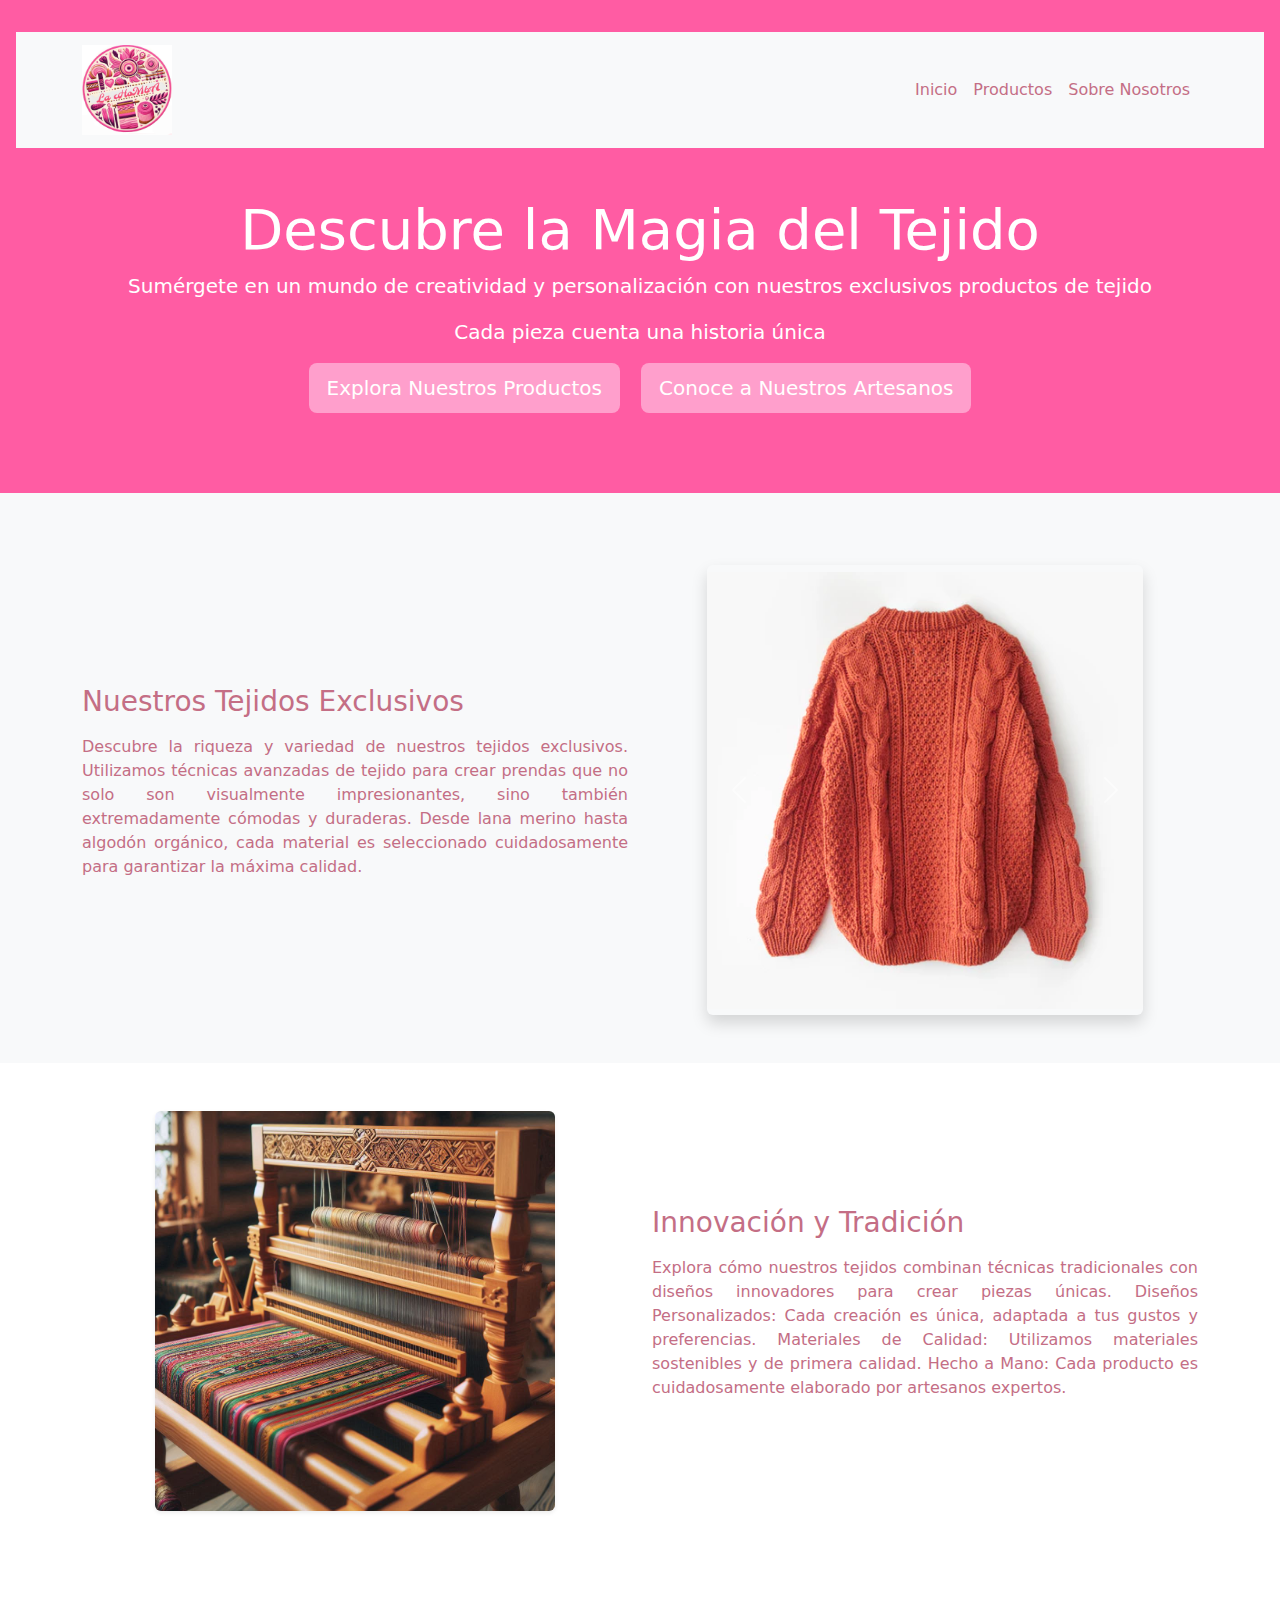
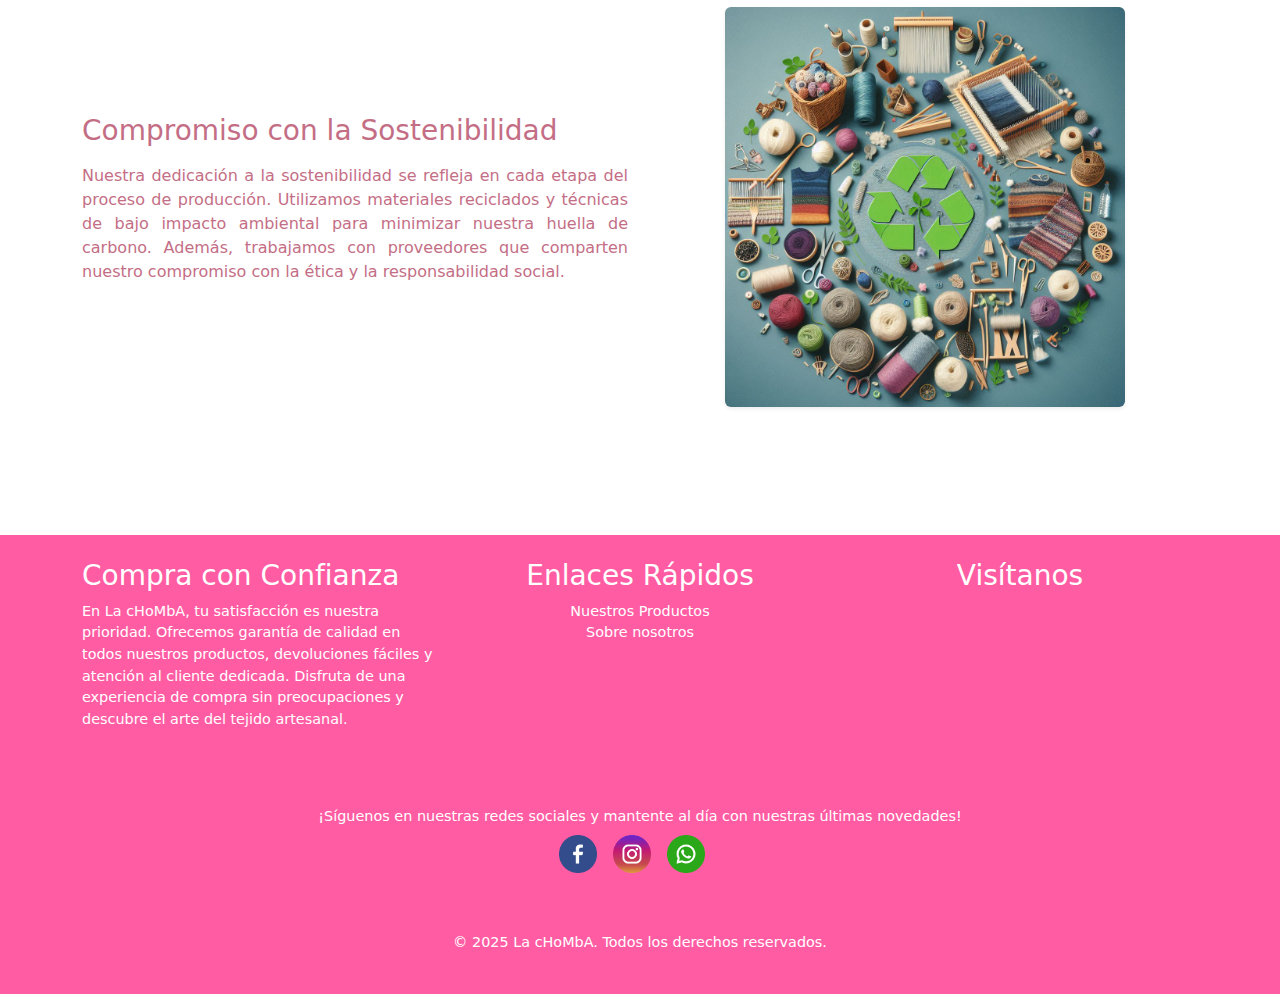
<file: index.html>
<!DOCTYPE html>
<html lang="es">
    <head>
        <meta charset="UTF-8">
        <meta name="viewport" content="width=device-width, initial-scale=1.0">
        <title>La cHoMbA - Inicio</title>
        <link rel="stylesheet" href="css/Styles.css">
        <link rel="stylesheet" href="https://cdn.jsdelivr.net/npm/bootstrap@5.3.0/dist/css/bootstrap.min.css">
        <link rel="icon" href="favicon.ico" type="image/x-icon"/>
    </head>
<body>
    
    <header class="hero">
        <nav class="navbar navbar-expand-lg navbar-light bg-light">
            <div class="container">
                <a class="navbar-brand" href="index.html">
                    <img src="img/logo.png" alt="Logo de La cHoMbA" class="logo" style="height: 90px;">
                </a>
                <button class="navbar-toggler" type="button" data-bs-toggle="collapse" data-bs-target="#navbarNav" aria-controls="navbarNav" aria-expanded="false" aria-label="Toggle navigation">
                    <span class="navbar-toggler-icon"></span>
                </button>
                <div class="collapse navbar-collapse" id="navbarNav">
                    <ul class="navbar-nav ms-auto">
                        <li class="nav-item text-rosa-oscuro"><a class="nav-link text-rosa-oscuro" href="index.html">Inicio</a></li>
                        <li class="nav-item text-rosa-oscuro"><a class="nav-link text-rosa-oscuro" href="productos.html">Productos</a></li>
                        <li class="nav-item text-rosa-oscuro"><a class="nav-link text-rosa-oscuro active" aria-current="page" href="sobre-nosotros.html">Sobre Nosotros</a></li>

                    </ul>
                </div>
            </div>
        </nav>
        
       
        <div class="container text-center py-5">
            <h1 class="display-4">Descubre la Magia del Tejido</h1>
            <p class="lead">Sumérgete en un mundo de creatividad y personalización con nuestros exclusivos productos de tejido</p>
            <p class="lead"> Cada pieza cuenta una historia única</p>
            <div>
                <a href="productos.html" class="btn btn-primary btn-lg me-3">Explora Nuestros Productos</a>
                <a href="sobre-nosotros.html" class="btn btn-secondary btn-lg">Conoce a Nuestros Artesanos</a>
            </div>
        </div>
        
    </header>
    

    <section class="destacados py-5 bg-light">
        <div class="container">
            <div class="row">
                <div class="col"></div>
                <div class="col">
                    <h2 class="text-center mb-4 text-rosa-oscuro"></h2>
                </div>
            </div>
            <div class="row align-items-center">
                <div class="col-lg-6 text-lg-start text-center">
                    <h3 class="mb-3 text-rosa-oscuro">Nuestros Tejidos Exclusivos</h3>
                    <p class="text-rosa-oscuro justify-text">
                        Descubre la riqueza y variedad de nuestros tejidos exclusivos. Utilizamos técnicas avanzadas de tejido para crear
                        prendas que no solo son visualmente impresionantes, sino también extremadamente cómodas y duraderas. Desde lana merino
                        hasta algodón orgánico, cada material es seleccionado cuidadosamente para garantizar la máxima calidad.
                    </p>
                </div>
                <div class="col-md-6">
                    <div id="carouselExample" class="carousel slide " data-bs-ride="carousel">
                        <div class="carousel-inner rounded shadow">
                            <div class="carousel-item active">
                                <img src="img/img1.jpg.webp" class="d-block w-100" alt="Imagen 1">
                            </div>
                            <div class="carousel-item">
                                <img src="img/img2.jpg.webp" class="d-block w-100" alt="Imagen 2">
                            </div>
                            <div class="carousel-item">
                                <img src="img/img3.jpg.webp" class="d-block w-100" alt="Imagen 3">
                            </div>
                            <div class="carousel-item">
                                <img src="img/img4.jpg.webp" class="d-block w-100" alt="Imagen 4">
                            </div>
                        </div>
                        <button class="carousel-control-prev" type="button" data-bs-target="#carouselExample" data-bs-slide="prev">
                            <span class="carousel-control-prev-icon" aria-hidden="true"></span>
                            <span class="visually-hidden">Anterior</span>
                        </button>
                        <button class="carousel-control-next" type="button" data-bs-target="#carouselExample" data-bs-slide="next">
                            <span class="carousel-control-next-icon" aria-hidden="true"></span>
                            <span class="visually-hidden">Siguiente</span>
                        </button>
                    </div>
                </div>
            </div>
        </div>
    </section>

    <br><br>

    <section class="about-innovation mb-5">
        <div class="container">
            <div class="row align-items-center">
                <div class="col-md-6 d-flex justify-content-center">
                    <img src="img/innovacion-tejido.jpeg" alt="Innovación en el Tejido" class="img-fluid rounded shadow-sm" style="max-height: 400px; object-fit: cover;">
                </div>
                <div class="col-md-6">
                    <h3 class="mb-3 text-rosa-oscuro">Innovación y Tradición</h3>
                    <p class="text-rosa-oscuro justify-text">
                        Explora cómo nuestros tejidos combinan técnicas tradicionales con diseños innovadores para crear piezas únicas.
                        Diseños Personalizados: Cada creación es única, adaptada a tus gustos y preferencias.
                        Materiales de Calidad: Utilizamos materiales sostenibles y de primera calidad.
                        Hecho a Mano: Cada producto es cuidadosamente elaborado por artesanos expertos.
                    </p>
                </div>
                
            </div>
        </div>
    </section>
    
    
    <br><br>
    <section class="about-sustainability mb-5">
        <div class="container">
            <div class="row align-items-center">
                <div class="col-md-6">
                    <h3 class="mb-3 text-rosa-oscuro">Compromiso con la Sostenibilidad</h3>
                    <p class="text-rosa-oscuro justify-text">
                        Nuestra dedicación a la sostenibilidad se refleja en cada etapa del proceso de producción. Utilizamos materiales
                        reciclados y técnicas de bajo impacto ambiental para minimizar nuestra huella de carbono. Además, trabajamos con
                        proveedores que comparten nuestro compromiso con la ética y la responsabilidad social.
                    </p>
                </div>
                <div class="col-md-6 d-flex justify-content-center">
                    <img src="img/sostenibilidad.jpeg" alt="Sostenibilidad" class="img-fluid rounded shadow-sm" style="max-height: 400px; object-fit: cover;">
                </div>
            </div>
        </div>
    </section>
    
    
    
    <br><br>
    <footer class="text-center text-white footer-bg py-4">
        <div class="container">
            <div class="row">
                <div class="col-md-4 mb-3 text-lg-start text-center">
                    <h3>Compra con Confianza</h3>
                    <p>
                        En La cHoMbA, tu satisfacción es nuestra prioridad. Ofrecemos garantía de calidad en todos nuestros productos, 
                        devoluciones fáciles y atención al cliente dedicada. 
                        Disfruta de una experiencia de compra sin preocupaciones y descubre el arte del tejido artesanal.
                    </p>
                </div>
                <div class="col-md-4 mb-3 text-center">
                    <h3>Enlaces Rápidos</h3>
                    <ul class="list-unstyled">
                        <li><a href="productos.html" class="text-white text-decoration-none">Nuestros Productos</a></li>
                        <li><a href="sobre-nosotros.html" class="text-white text-decoration-none">Sobre nosotros</a></li>
                    </ul>
                </div>
                <div class="col-md-4">
                    <h3>Visítanos</h3>
                    <div style="width: 200px; height: 150px; overflow: hidden; margin: 0 auto;">
                        <iframe 
                            src="https://www.google.com/maps/embed?pb=!1m18!1m12!1m3!1d3168.596322633225!2d-71.46064388468841!3d-32.55696848004819!2m3!1f0!2f0!3f0!3m2!1i1024!2i768!4f13.1!3m3!1m2!1s0x9689dc333fffffff%3A0xc1946b2e35c0e44!2sZapallar%2C%20Valpara%C3%ADso%2C%20Chile!5e0!3m2!1ses-419!2sus!4v1671734307325!5m2!1ses-419!2sus" 
                            width="100%" 
                            height="100%" 
                            style="border:0;" 
                            allowfullscreen="" 
                            loading="lazy" 
                            referrerpolicy="no-referrer-when-downgrade">
                        </iframe>
                    </div>
                </div>
            </div>
            <br><br>
            <div class="d-flex flex-column align-items-center mb-3">
                <p class="mb-2">¡Síguenos en nuestras redes sociales y mantente al día con nuestras últimas novedades!</p>
                <div class="d-flex">
                    <a href="https://www.facebook.com/carolina.delvillar" target="_blank" class="me-3 text-decoration-none text-white">
                        <img src="img/icons/facebook.png" alt="Facebook" style="width: 38px;">
                    </a>
                    <a href="https://www.instagram.com/cdelvillar" target="_blank" class="me-3 text-decoration-none text-white">
                        <img src="img/icons/instagram.png" alt="Instagram" style="width: 38px;">
                    </a>
                    <a href="https://wa.me/56999988026" target="_blank" class="me-3 text-decoration-none text-white">
                        <img src="img/icons/whatsapp.png" alt="WhatsApp" style="width: 38px;">
                    </a>
                </div>
            </div>
            <br><br>
            <p>&copy; 2025 La cHoMbA. Todos los derechos reservados.</p>
        </div>
    </footer>
    

    <script src="https://cdn.jsdelivr.net/npm/bootstrap@5.3.0/dist/js/bootstrap.bundle.min.js"></script>
</body>
</html>
</file>
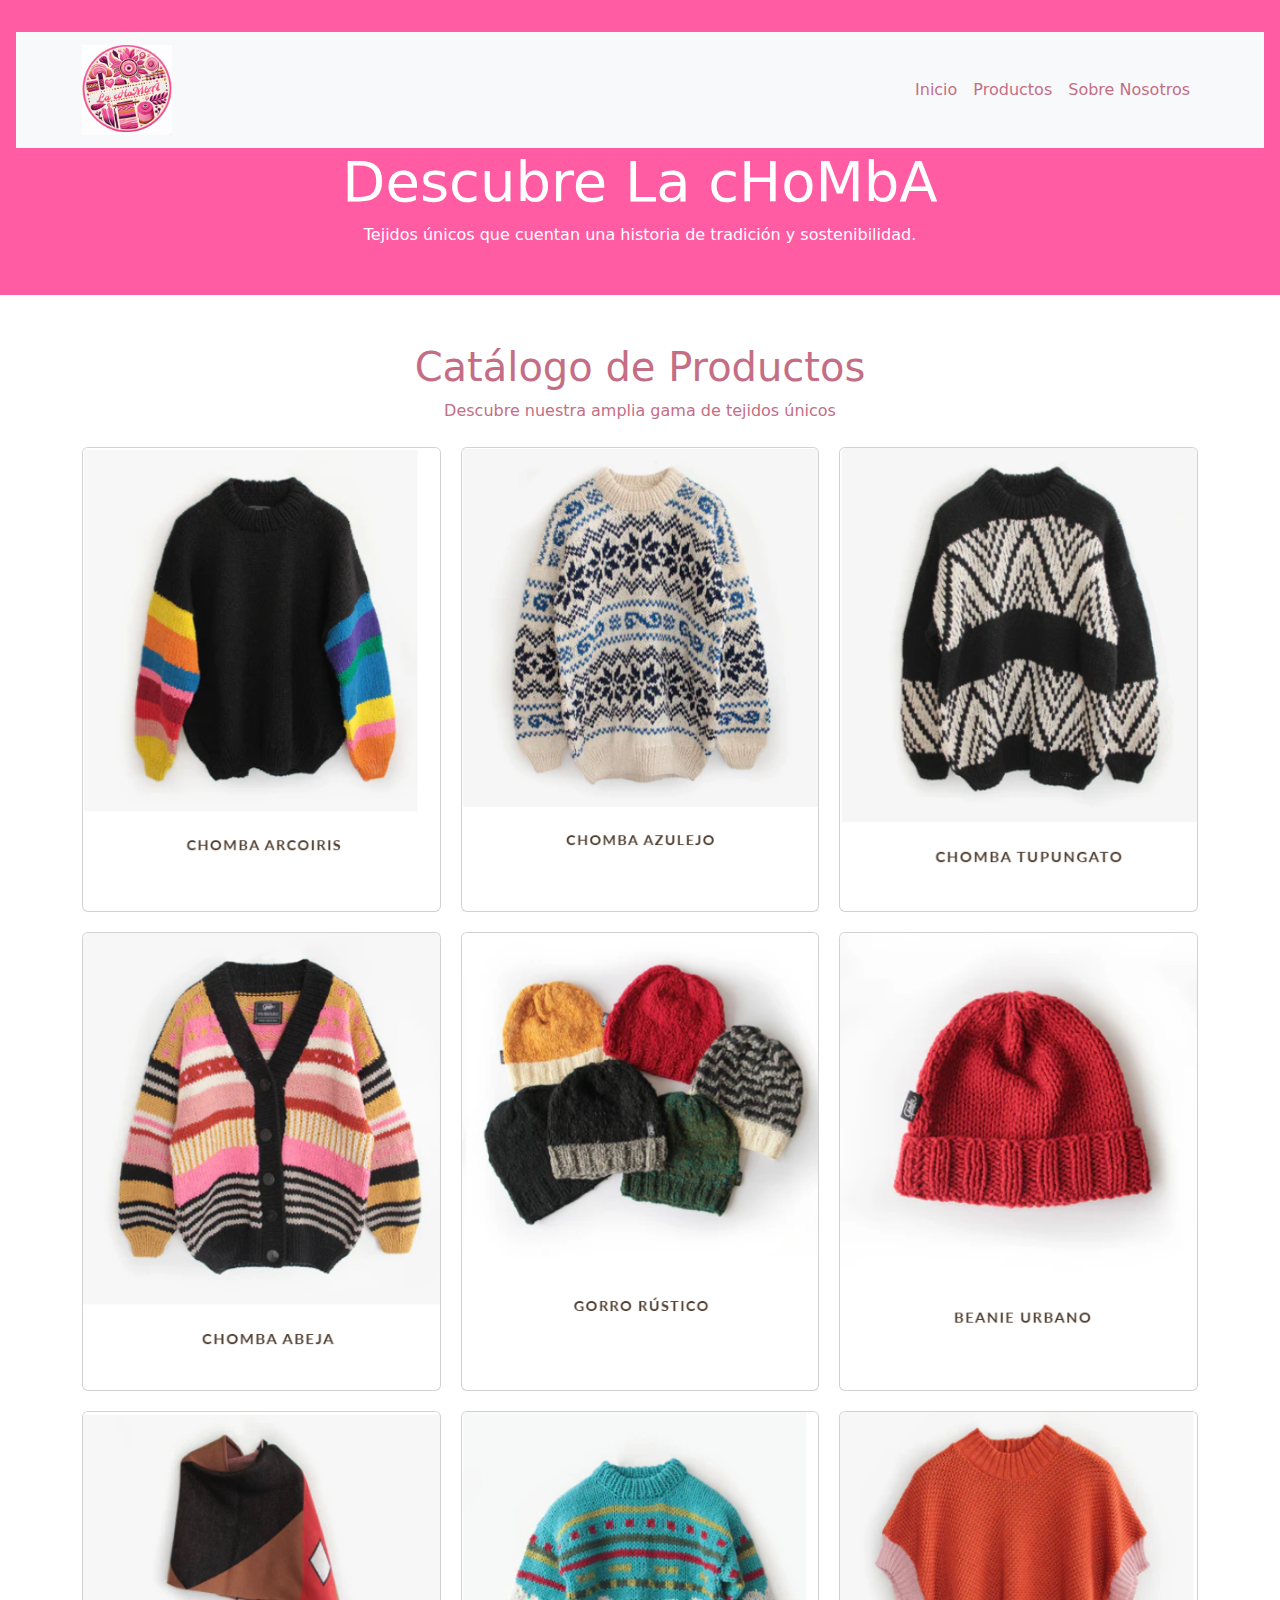
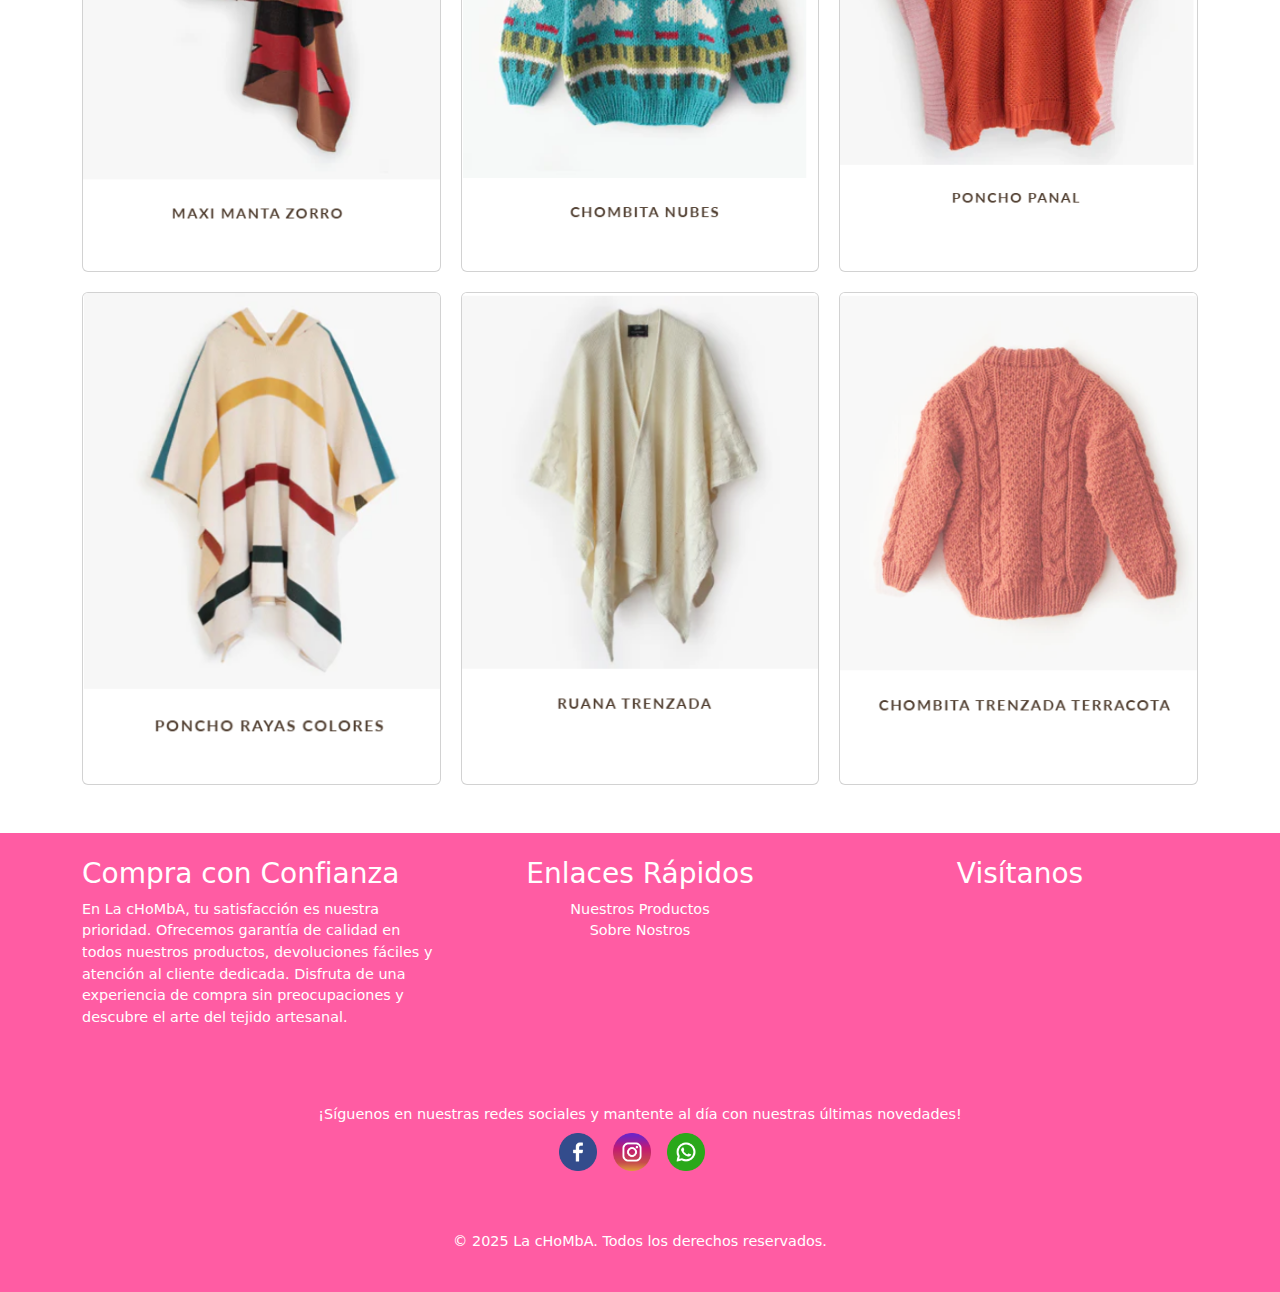
<file: productos.html>
<!DOCTYPE html>
<html lang="es">
    <head>
        <meta charset="UTF-8">
        <meta name="viewport" content="width=device-width, initial-scale=1.0">
        <title>Sobre Nosotros - La cHoMbA</title>
        <link rel="stylesheet" href="css/Styles.css">
        <link rel="stylesheet" href="https://cdn.jsdelivr.net/npm/bootstrap@5.3.0/dist/css/bootstrap.min.css">
        <link rel="icon" href="favicon.ico" type="image/x-icon"/>
    </head>

<body>

    <header class="hero">
        <nav class="navbar navbar-expand-lg navbar-light bg-light">
            <div class="container">
                <a class="navbar-brand" href="index.html">
                    <img src="img/logo.png" alt="Logo de La cHoMbA" class="logo" style="height: 90px;">
                </a>
                <button class="navbar-toggler" type="button" data-bs-toggle="collapse" data-bs-target="#navbarNav" aria-controls="navbarNav" aria-expanded="false" aria-label="Toggle navigation">
                    <span class="navbar-toggler-icon"></span>
                </button>
                <div class="collapse navbar-collapse" id="navbarNav">
                    <ul class="navbar-nav ms-auto">
                        <li class="nav-item text-rosa-oscuro"><a class="nav-link text-rosa-oscuro" href="index.html">Inicio</a></li>
                        <li class="nav-item text-rosa-oscuro"><a class="nav-link text-rosa-oscuro" href="productos.html">Productos</a></li>
                        <li class="nav-item text-rosa-oscuro"><a class="nav-link text-rosa-oscuro active" aria-current="page" href="sobre-nosotros.html">Sobre Nosotros</a></li>
                    </ul>
                </div>
            </div>
        </nav>
        <div class="banner text-center text-white">
            <h1 class="display-4 ">Descubre La cHoMbA</h1>
            <p>Tejidos únicos que cuentan una historia de tradición y sostenibilidad.</p>
        </div>
    </header>

    <main class="container my-5">
        <div class="text-center mb-4 text-rosa-oscuro">
            <h1>Catálogo de Productos</h1>
            <p class="subtitle">Descubre nuestra amplia gama de tejidos únicos</p>
        </div>

        <div class="catalog-grid">
            <div class="card">
                <a href="https://www.instagram.com/cdelvillar" target="_blank">
                    <img src="img/cat1.png" class="card-img-top" alt="Producto 1">
                </a>
                <div class="card-body">
                </div>
            </div>
            <div class="card">
                <a href="https://www.instagram.com/cdelvillar" target="_blank">
                    <img src="img/cat2.png" class="card-img-top" alt="Producto 2">
                </a>
                <div class="card-body">
                </div>
            </div>
            <div class="card">
                <a href="https://www.instagram.com/cdelvillar" target="_blank">
                    <img src="img/cat3.png" class="card-img-top" alt="Producto 3">
                </a>
                <div class="card-body">
                </div>
            </div>
            <div class="card">
                <a href="https://www.instagram.com/cdelvillar" target="_blank">
                    <img src="img/cat4.png" class="card-img-top" alt="Producto 4">
                </a>
                <div class="card-body">
                </div>
            </div>
            <div class="card">
                <a href="https://www.instagram.com/cdelvillar" target="_blank">
                    <img src="img/cat5.png" class="card-img-top" alt="Producto 5">
                </a>
                <div class="card-body">
                </div>
            </div>
            <div class="card">
                <a href="https://www.instagram.com/cdelvillar" target="_blank">
                    <img src="img/cat6.png" class="card-img-top" alt="Producto 6">
                </a>
                <div class="card-body">
                </div>
            </div>
            <div class="card">
                <a href="https://www.instagram.com/cdelvillar" target="_blank">
                    <img src="img/cat7.png" class="card-img-top" alt="Producto 7">
                </a>
                <div class="card-body">
                </div>
            </div>
            <div class="card">
                <a href="https://www.instagram.com/cdelvillar" target="_blank">
                    <img src="img/cat8.png" class="card-img-top" alt="Producto 8">
                </a>
                <div class="card-body">
                </div>
            </div>
            <div class="card">
                <a href="https://www.instagram.com/cdelvillar" target="_blank">
                    <img src="img/cat9.png" class="card-img-top" alt="Producto 9">
                </a>
                <div class="card-body">
                </div>
            </div>
            <div class="card">
                <a href="https://www.instagram.com/cdelvillar" target="_blank">
                    <img src="img/cat10.png" class="card-img-top" alt="Producto 10">
                </a>
                <div class="card-body">
                </div>
            </div>
            <div class="card">
                <a href="https://www.instagram.com/cdelvillar" target="_blank">
                    <img src="img/cat11.png" class="card-img-top" alt="Producto 11">
                </a>
                <div class="card-body">
                </div>
            </div>
            <div class="card">
                <a href="https://www.instagram.com/cdelvillar" target="_blank">
                    <img src="img/cat12.png" class="card-img-top" alt="Producto 12">
                </a>
                <div class="card-body">
                </div>
            </div>
        </div>
    </main>

    <footer class="text-center text-white footer-bg py-4">
        <div class="container">
            <div class="row">
                <div class="col-md-4 mb-3 text-lg-start text-center">
                    <h3>Compra con Confianza</h3>
                    <p>
                        En La cHoMbA, tu satisfacción es nuestra prioridad. Ofrecemos garantía de calidad en todos nuestros productos, 
                        devoluciones fáciles y atención al cliente dedicada. 
                        Disfruta de una experiencia de compra sin preocupaciones y descubre el arte del tejido artesanal.
                    </p>
                </div>
                <div class="col-md-4 mb-3 text-center">
                    <h3>Enlaces Rápidos</h3>
                    <ul class="list-unstyled">
                        <li><a href="productos.html" class="text-white text-decoration-none">Nuestros Productos</a></li>
                        <li><a href="sobre-nosotros.html" class="text-white text-decoration-none">Sobre Nostros</a></li>
                    </ul>
                </div>
                <div class="col-md-4">
                    <h3>Visítanos</h3>
                    <div style="width: 200px; height: 150px; overflow: hidden; margin: 0 auto;">
                        <iframe 
                            src="https://www.google.com/maps/embed?pb=!1m18!1m12!1m3!1d3168.596322633225!2d-71.46064388468841!3d-32.55696848004819!2m3!1f0!2f0!3f0!3m2!1i1024!2i768!4f13.1!3m3!1m2!1s0x9689dc333fffffff%3A0xc1946b2e35c0e44!2sZapallar%2C%20Valpara%C3%ADso%2C%20Chile!5e0!3m2!1ses-419!2sus!4v1671734307325!5m2!1ses-419!2sus" 
                            width="100%" 
                            height="100%" 
                            style="border:0;" 
                            allowfullscreen="" 
                            loading="lazy" 
                            referrerpolicy="no-referrer-when-downgrade">
                        </iframe>
                    </div>
                </div>
            </div>
            <br><br>
            <div class="d-flex flex-column align-items-center mb-3">
                <p class="mb-2">¡Síguenos en nuestras redes sociales y mantente al día con nuestras últimas novedades!</p>
                <div class="d-flex">
                    <a href="https://www.facebook.com/carolina.delvillar" target="_blank" class="me-3 text-decoration-none text-white">
                        <img src="img/icons/facebook.png" alt="Facebook" style="width: 38px;">
                    </a>
                    <a href="https://www.instagram.com/cdelvillar" target="_blank" class="me-3 text-decoration-none text-white">
                        <img src="img/icons/instagram.png" alt="Instagram" style="width: 38px;">
                    </a>
                    <a href="https://wa.me/56999988026" target="_blank" class="me-3 text-decoration-none text-white">
                        <img src="img/icons/whatsapp.png" alt="WhatsApp" style="width: 38px;">
                    </a>
                </div>
            </div>
            <br><br>
            <p>&copy; 2025 La cHoMbA. Todos los derechos reservados.</p>
        </div>
    </footer>
        <script src="https://cdn.jsdelivr.net/npm/bootstrap@5.3.0/dist/js/bootstrap.bundle.min.js"></script>
    </body>
    </html>
</file>
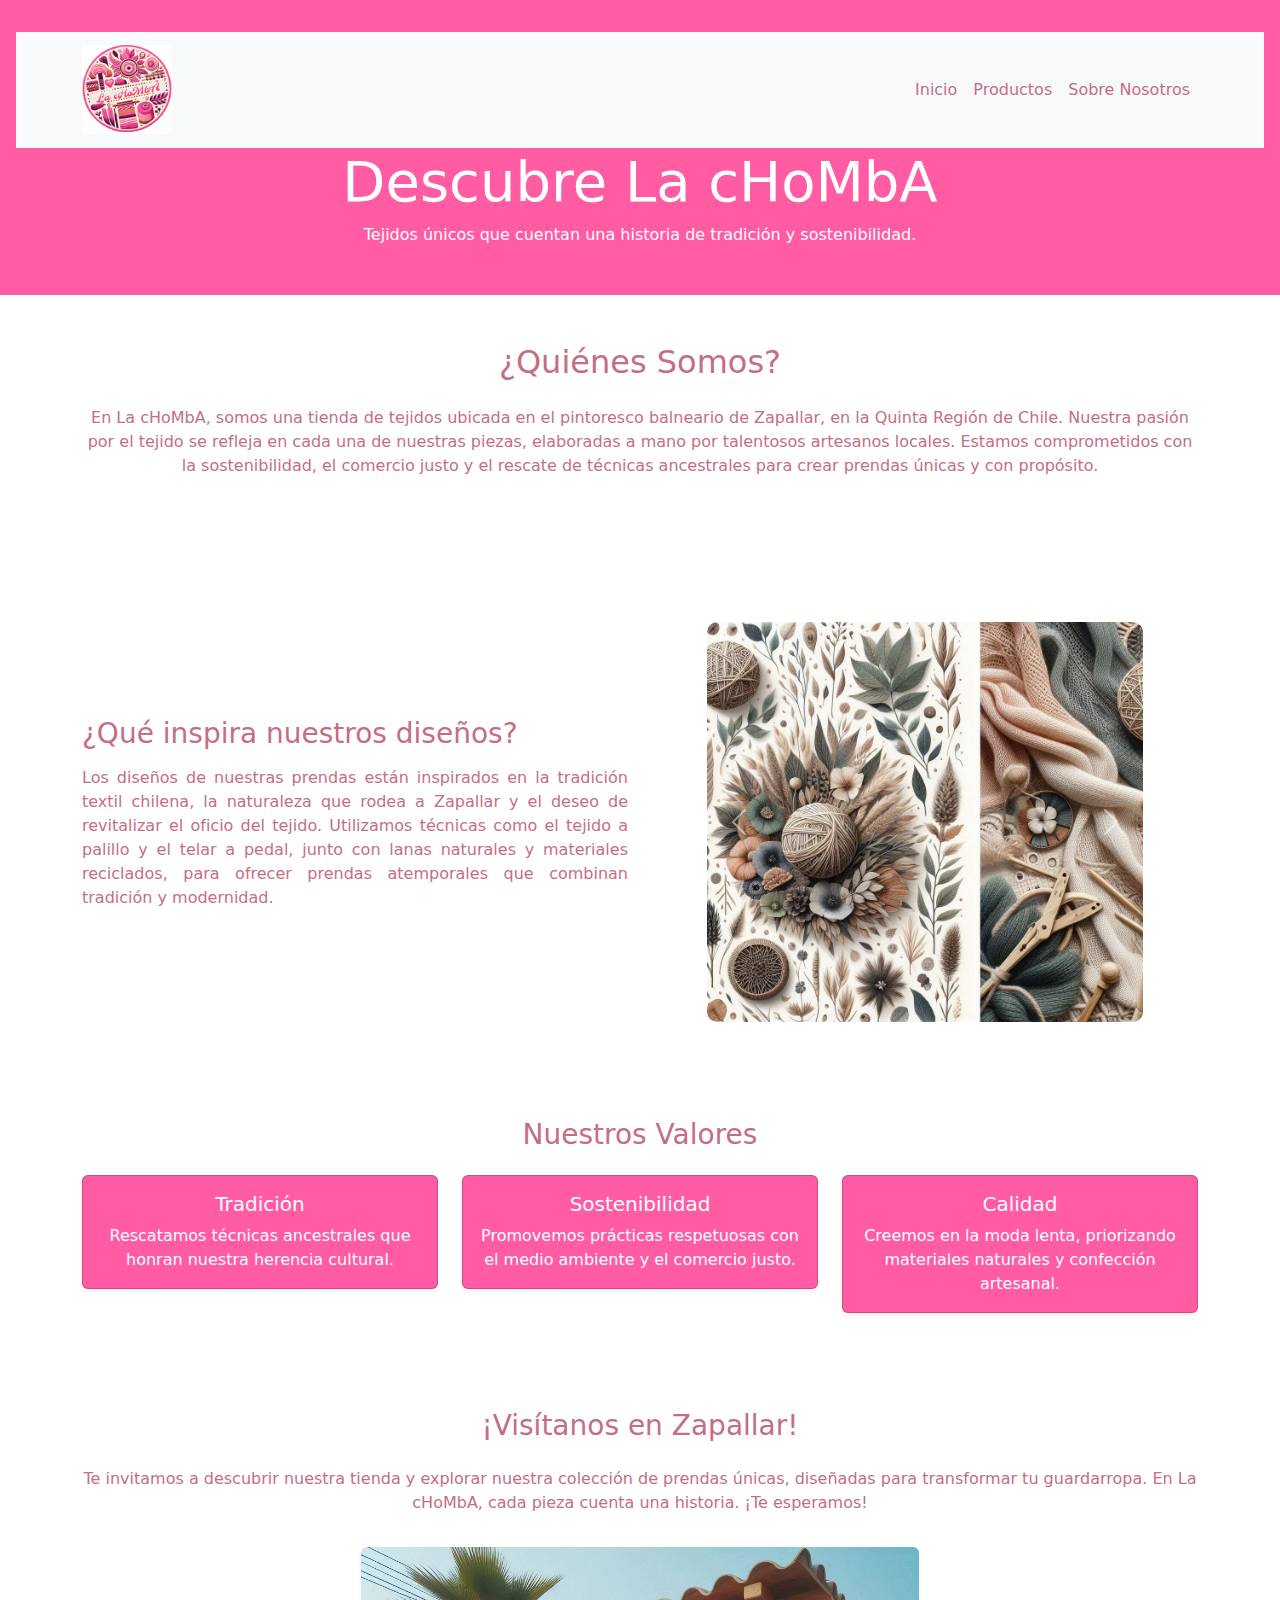
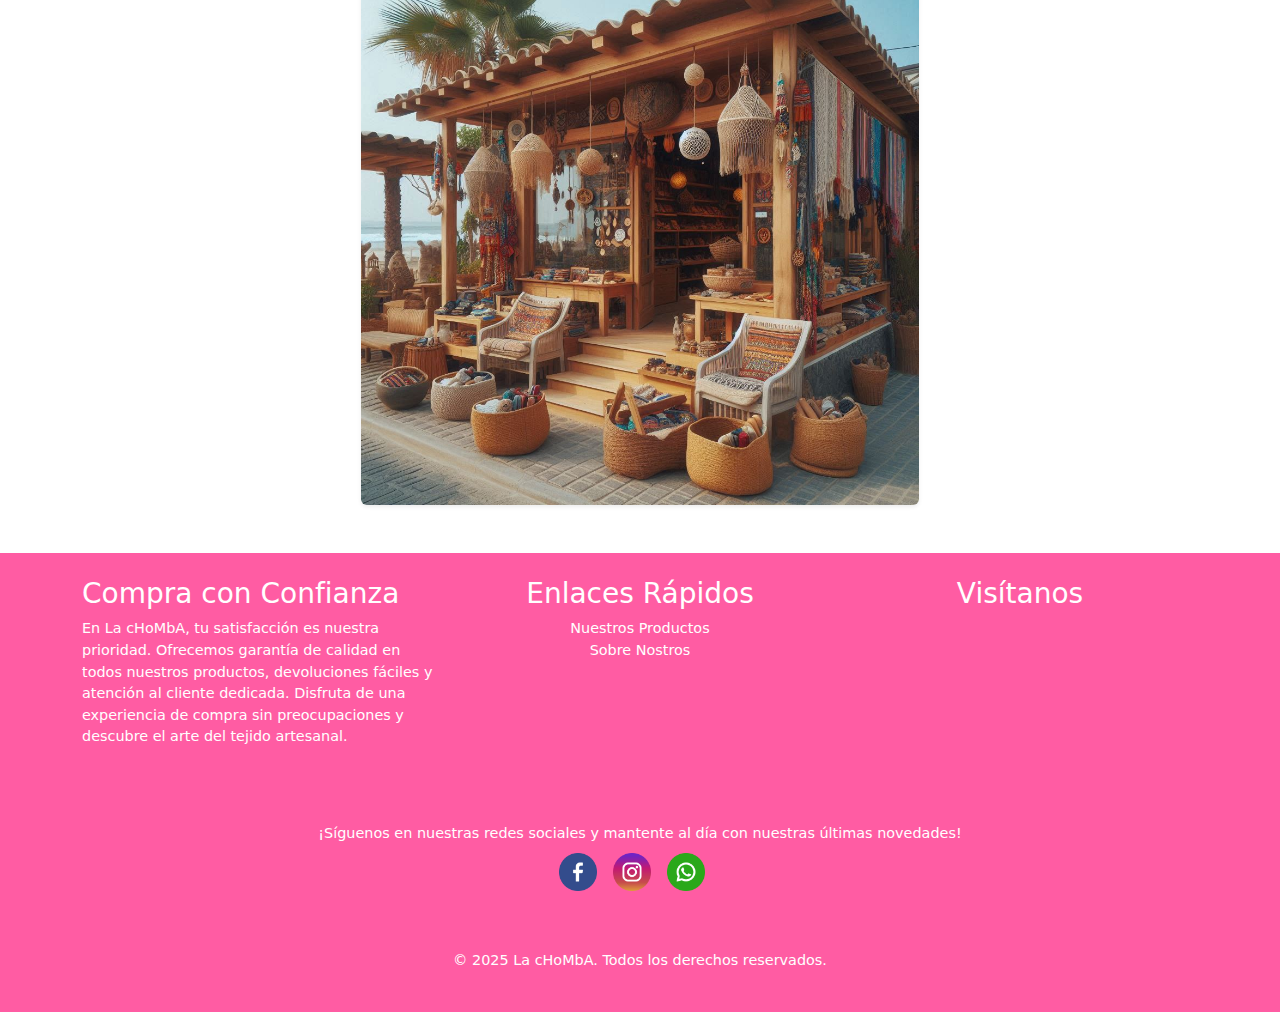
<file: sobre-nosotros.html>
<!DOCTYPE html>
<html lang="es">
    <head>
        <meta charset="UTF-8">
        <meta name="viewport" content="width=device-width, initial-scale=1.0">
        <title>Sobre Nosotros - La cHoMbA</title>
        <link rel="stylesheet" href="css/Styles.css">
        <link rel="stylesheet" href="https://cdn.jsdelivr.net/npm/bootstrap@5.3.0/dist/css/bootstrap.min.css">
        <link rel="icon" href="favicon.ico" type="image/x-icon"/>
    </head>
<body>
    
    <header class="hero">
        <nav class="navbar navbar-expand-lg navbar-light bg-light">
            <div class="container">
                <a class="navbar-brand" href="index.html">
                    <img src="img/logo.png" alt="Logo de La cHoMbA" class="logo" style="height: 90px;">
                </a>
                <button class="navbar-toggler" type="button" data-bs-toggle="collapse" data-bs-target="#navbarNav" aria-controls="navbarNav" aria-expanded="false" aria-label="Toggle navigation">
                    <span class="navbar-toggler-icon"></span>
                </button>
                <div class="collapse navbar-collapse" id="navbarNav">
                    <ul class="navbar-nav ms-auto">
                        <li class="nav-item text-rosa-oscuro"><a class="nav-link text-rosa-oscuro" href="index.html ">Inicio</a></li>
                        <li class="nav-item text-rosa-oscuro"><a class="nav-link text-rosa-oscuro" href="productos.html">Productos</a></li>
                        <li class="nav-item text-rosa-oscuro"><a class="nav-link text-rosa-oscuro active" aria-current="page" href="sobre-nosotros.html">Sobre Nosotros</a></li>
                    </ul>
                </div>
            </div>
        </nav>
        <div class="banner text-center text-white">
            <h1 class="display-4">Descubre La cHoMbA</h1>
            <p>Tejidos únicos que cuentan una historia de tradición y sostenibilidad.</p>
        </div>
    </header>

    <main class="container my-5">
        <section class="about-intro text-center mb-5">
            <h2 class="mb-4 text-rosa-oscuro">¿Quiénes Somos?</h2>
            <p class="text-rosa-oscuro">
                En La cHoMbA, somos una tienda de tejidos ubicada en el pintoresco balneario de Zapallar, en la Quinta Región de Chile.
                Nuestra pasión por el tejido se refleja en cada una de nuestras piezas, elaboradas a mano por talentosos artesanos locales.
                Estamos comprometidos con la sostenibilidad, el comercio justo y el rescate de técnicas ancestrales para crear prendas únicas y con propósito.
            </p>
        </section>
        <br><br>
        <br><br>
        

        <section class="about-design mb-5">
            <div class="row align-items-center">
                <div class="col-md-6">
                    <h3 class="mb-3 text-rosa-oscuro">¿Qué inspira nuestros diseños?</h3>
                    <p class="text-rosa-oscuro justify-text">
                        Los diseños de nuestras prendas están inspirados en la tradición textil chilena, la naturaleza que rodea a Zapallar y el deseo
                        de revitalizar el oficio del tejido. Utilizamos técnicas como el tejido a palillo y el telar a pedal, junto con lanas naturales
                        y materiales reciclados, para ofrecer prendas atemporales que combinan tradición y modernidad.
                    </p>
                </div>
        
                <div class="col-md-6">
                    <div id="carouselNaturaleza" class="carousel slide" data-bs-ride="carousel">
                        <div class="carousel-inner">
                            <div class="carousel-item active">
                                <img src="img/naturaleza1.jpeg" class="d-block w-100" alt="Paisaje natural 1" style="max-height: 400px; object-fit: cover;">
                            </div>
                            <div class="carousel-item">
                                <img src="img/naturaleza2.jpeg" class="d-block w-100" alt="Paisaje natural 2" style="max-height: 400px; object-fit: cover;">
                            </div>
                            <div class="carousel-item">
                                <img src="img/naturaleza3.jpeg" class="d-block w-100" alt="Paisaje natural 3" style="max-height: 400px; object-fit: cover;">
                            </div>
                            <div class="carousel-item">
                                <img src="img/naturaleza4.jpeg" class="d-block w-100" alt="Paisaje natural 4" style="max-height: 400px; object-fit: cover;">
                            </div>
                        </div>
                        <button class="carousel-control-prev" type="button" data-bs-target="#carouselNaturaleza" data-bs-slide="prev">
                            <span class="carousel-control-prev-icon" aria-hidden="true"></span>
                            <span class="visually-hidden">Anterior</span>
                        </button>
                        <button class="carousel-control-next" type="button" data-bs-target="#carouselNaturaleza" data-bs-slide="next">
                            <span class="carousel-control-next-icon" aria-hidden="true"></span>
                            <span class="visually-hidden">Siguiente</span>
                        </button>
                    </div>
                </div>
            </div>
        </section>
        
        <br><br>
        <section class="about-values text-center mb-5">
            <h3 class="mb-4 text-rosa-oscuro">Nuestros Valores</h3>
            
            <div class="row">
                <div class="col-md-4">
                    <div class="card p-3 shadow-sm card-custom">
                        <h5 class="card-title">Tradición</h5>
                        <p class="card-text">Rescatamos técnicas ancestrales que honran nuestra herencia cultural.</p>
                    </div>
                </div>
                <div class="col-md-4">
                    <div class="card p-3 shadow-sm card-custom">
                        <h5 class="card-title">Sostenibilidad</h5>
                        <p class="card-text">Promovemos prácticas respetuosas con el medio ambiente y el comercio justo.</p>
                    </div>
                </div>
                <div class="col-md-4">
                    <div class="card p-3 shadow-sm card-custom">
                        <h5 class="card-title">Calidad</h5>
                        <p class="card-text">Creemos en la moda lenta, priorizando materiales naturales y confección artesanal.</p>
                    </div>
                </div>
            </div>
        </section>
        
        
        <br><br>
        <section class="about-visit text-center">
            <h3 class="mb-4 text-rosa-oscuro">¡Visítanos en Zapallar!</h3>
            <p class="text-rosa-oscuro">
                Te invitamos a descubrir nuestra tienda y explorar nuestra colección de prendas únicas, diseñadas para
                transformar tu guardarropa. En La cHoMbA, cada pieza cuenta una historia. ¡Te esperamos!
            </p>
            <img src="img/tienda.jpeg" alt="Tienda La cHoMbA" class="img-fluid rounded shadow-sm mt-3" style="max-width: 50%; height: auto;">
        </section>
        </main>
        
    </main>

    <footer class="text-center text-white footer-bg py-4">
        <div class="container">
            <div class="row">
                <div class="col-md-4 mb-3 text-lg-start text-center">
                    <h3>Compra con Confianza</h3>
                    <p>
                        En La cHoMbA, tu satisfacción es nuestra prioridad. Ofrecemos garantía de calidad en todos nuestros productos, 
                        devoluciones fáciles y atención al cliente dedicada. 
                        Disfruta de una experiencia de compra sin preocupaciones y descubre el arte del tejido artesanal.
                    </p>
                </div>
                <div class="col-md-4 mb-3 text-center">
                    <h3>Enlaces Rápidos</h3>
                    <ul class="list-unstyled ">
                        <li><a href="productos.html" class="text-white text-decoration-none">Nuestros Productos</a></li>
                        <li><a href="sobre-nosotros.html" class="text-white text-decoration-none">Sobre Nostros</a></li>
                        
                    </ul>
                </div>
                <div class="col-md-4">
                    <h3>Visítanos</h3>
                    <div style="width: 200px; height: 150px; overflow: hidden; margin: 0 auto;">
                        <iframe 
                            src="https://www.google.com/maps/embed?pb=!1m18!1m12!1m3!1d3168.596322633225!2d-71.46064388468841!3d-32.55696848004819!2m3!1f0!2f0!3f0!3m2!1i1024!2i768!4f13.1!3m3!1m2!1s0x9689dc333fffffff%3A0xc1946b2e35c0e44!2sZapallar%2C%20Valpara%C3%ADso%2C%20Chile!5e0!3m2!1ses-419!2sus!4v1671734307325!5m2!1ses-419!2sus" 
                            width="100%" 
                            height="100%" 
                            style="border:0;" 
                            allowfullscreen="" 
                            loading="lazy" 
                            referrerpolicy="no-referrer-when-downgrade">
                        </iframe>
                    </div>
                </div>
            </div>
            <br><br>
            <div class="d-flex flex-column align-items-center mb-3">
                <p class="mb-2">¡Síguenos en nuestras redes sociales y mantente al día con nuestras últimas novedades!</p>
                <div class="d-flex">
                    <a href="https://www.facebook.com/carolina.delvillar" target="_blank" class="me-3 text-decoration-none text-white">
                        <img src="img/icons/facebook.png" alt="Facebook" style="width: 38px;">
                    </a>
                    <a href="https://www.instagram.com/cdelvillar" target="_blank" class="me-3 text-decoration-none text-white">
                        <img src="img/icons/instagram.png" alt="Instagram" style="width: 38px;">
                    </a>
                    <a href="https://wa.me/56999988026" target="_blank" class="me-3 text-decoration-none text-white">
                        <img src="img/icons/whatsapp.png" alt="WhatsApp" style="width: 38px;">
                    </a>
                </div>
            </div>
            <br><br>
            <p>&copy; 2025 La cHoMbA. Todos los derechos reservados.</p>
        </div>
    </footer>

    <script src="https://cdn.jsdelivr.net/npm/bootstrap@5.3.0/dist/js/bootstrap.bundle.min.js"></script>
</body>
</html>
</file>
<file: css/Styles.css>
body, h1, h2, h3, p, ul, li, a {
    margin: 0;
    padding: 0;
    list-style: none;
    text-decoration: none;
    box-sizing: border-box;
}

body {
    font-family: 'Arial', sans-serif;
    line-height: 1.6;
    background-color: #ffeef5; 
    color: #333;
    margin: 0;
}

.hero {
    background-color: #ff5ca3; 
    color: white;
    text-align: center;
    padding: 2rem 1rem;
}

.carousel {
    max-width: 80%; 
    margin: auto; 
}

.carousel-inner img {
    height: 450px; 
    object-fit: contain; 
    border-radius: 10px; 
    display: block; 
    max-width: 100%; 
}

@media (max-width: 768px) {
    .carousel-inner img {
        height: 200px; 
        object-fit: contain; /
    }
}


.navbar {
    display: flex;
    justify-content: space-between;
    align-items: center;
    padding: 0.5rem 2rem;
}


.justify-text {
    text-align: justify;
}


.nav-links {
    display: flex;
    gap: 1rem;
}

.nav-links li a {
    color: white;
    font-weight: bold;
    padding: 0.5rem 1rem;
    border-radius: 5px;
    transition: background-color 0.3s ease;
}

.nav-links li a:hover {
    background-color: #ff9fcc; 
}

.hero-content {
    margin-top: 2rem;
}

.hero-content h1 {
    font-size: 2.5rem;
    margin-bottom: 1rem;
}

.hero-content p {
    font-size: 1.2rem;
    margin-bottom: 2rem;
}

.hero-buttons {
    display: flex;
    justify-content: center;
    gap: 1rem;
}

.btn-primary, .btn-secondary {
    display: inline-block;
    padding: 0.8rem 1.5rem;
    border-radius: 5px;
    font-size: 1rem;
    font-weight: bold;
    background-color: #ff9fcc !important; 
    color: white !important; 
    border: 2px solid transparent !important; 
    transition: background-color 0.3s ease, color 0.3s ease; 
}

.btn-primary:hover, .btn-secondary:hover {
    background-color: #ff5ca3 !important; 
    color: white !important; 
}

.destacados {
    padding: 2rem 1rem;
    text-align: center;
    background-color: white;
    color: #333;
}

.destacados h2 {
    font-size: 2rem;
    margin-bottom: 1rem;
}

.destacados-content {
    display: flex;
    flex-wrap: wrap;
    align-items: center;
    gap: 2rem;
    margin-top: 1rem;
    justify-content: center;
    flex-direction: row-reverse; 
}

@media (max-width: 1024px) {
    .destacados-content {
        flex-direction: column; 
        text-align: center;
    }
    .destacados .info {
        text-align: center;
    }
}

.destacados .info {
    max-width: 400px;
    text-align: left;
}

.destacados .info ul {
    margin-top: 1rem;
}

.destacados .info ul li {
    margin-bottom: 0.5rem;
}

.destacados-img {
    max-width: 100%;
    height: auto;
    border-radius: 10px;
    box-shadow: 0 4px 6px rgba(0, 0, 0, 0.1);
}

footer, .footer-bg {
    background-color: #ff5ca3; 
    color: white;
    text-align: center;
    padding: 1rem 0;
    margin-top: 2rem;
    font-size: 0.9rem;
}

.card {
    height: 100%; 
    text-align: center;
}

.card-img-top {
    height: 500px; 
    object-fit: cover; 
    border-radius: 8px; 
}

.catalog-grid {
    display: grid;
    grid-template-columns: repeat(3, 1fr); 
    gap: 20px; 
}

.card-custom {
    background-color: #ff5ca3!important; 
    color: white!important; 
    border: none; 
}

.card-custom .card-title,
.card-custom .card-text {
    color: white!important; 
}

.text-rosa-oscuro {
    color: #C46E85 !important; 
}


.container {
    max-width: 1200px;
    width: 90%;
    margin: 0 auto;
}

@media (max-width: 768px) {
    .navbar {
        flex-direction: column;
        text-align: center;
    }
    .nav-links {
        flex-direction: column;
        gap: 0.5rem;
    }
    .hero-content h1 {
        font-size: 2rem;
    }
    .hero-content p {
        font-size: 1rem;
    }
}

@media (max-width: 1024px) {
    .catalog-grid {
        grid-template-columns: repeat(2, 1fr);
    }
}

@media (max-width: 768px) {
    .catalog-grid {
        grid-template-columns: 1fr;
    }
}

.destacados-img, .card-img-top {
    width: 100%;
    height: auto;
}

@media (max-width: 480px) {
    .hero-buttons {
        flex-direction: column;
        gap: 0.5rem;
    }
}
</file>
